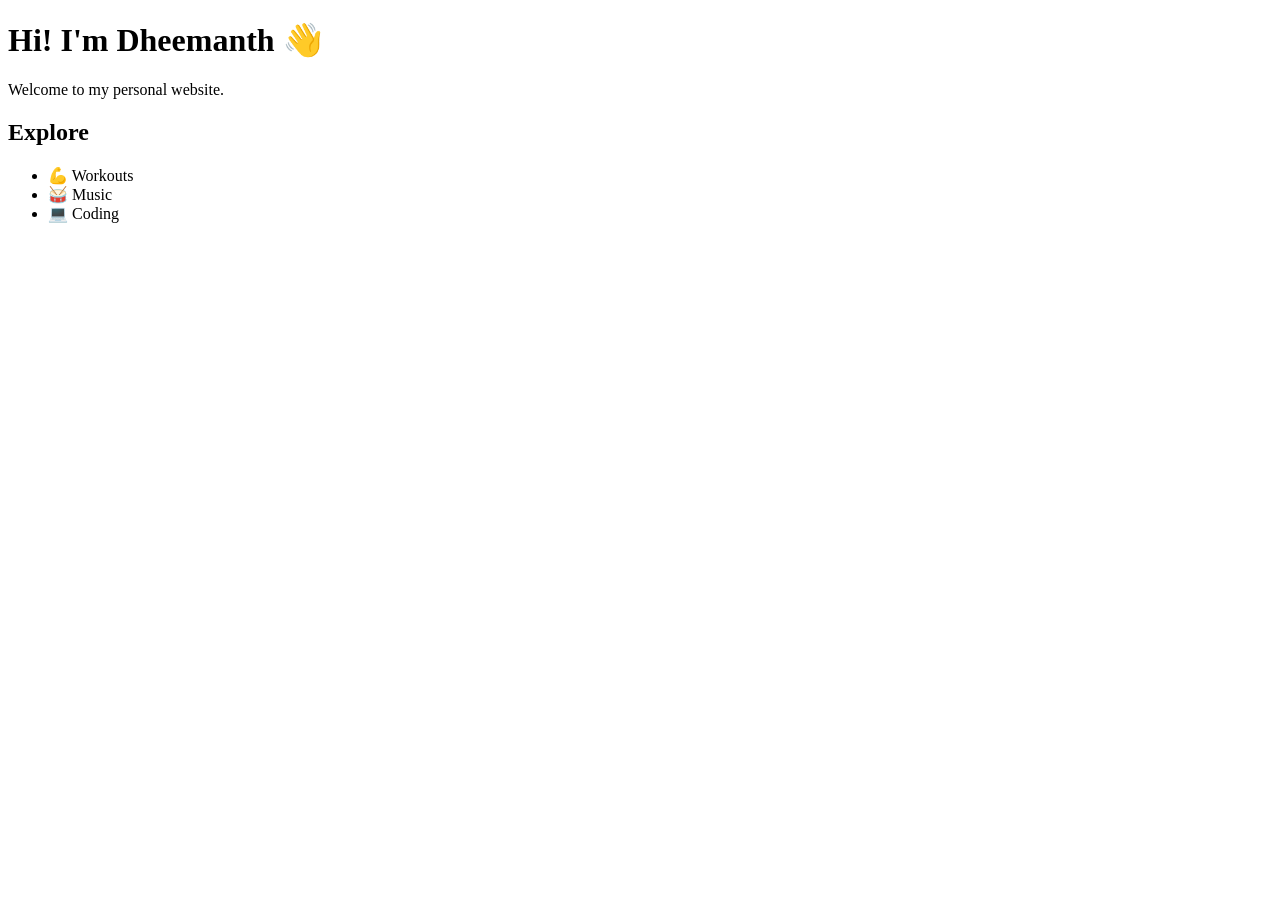
<file: index.html>
<!DOCTYPE html>
<html>
<head>
    <title>Dheemanth's Website</title>
</head>
<body>
    <h1>Hi! I'm Dheemanth 👋</h1>

    <p>Welcome to my personal website.</p>

    <h2>Explore</h2>

    <ul>
        <li>💪 Workouts</li>
        <li>🥁 Music</li>
        <li>💻 Coding</li>
    </ul>
</body>
</html>
</file>
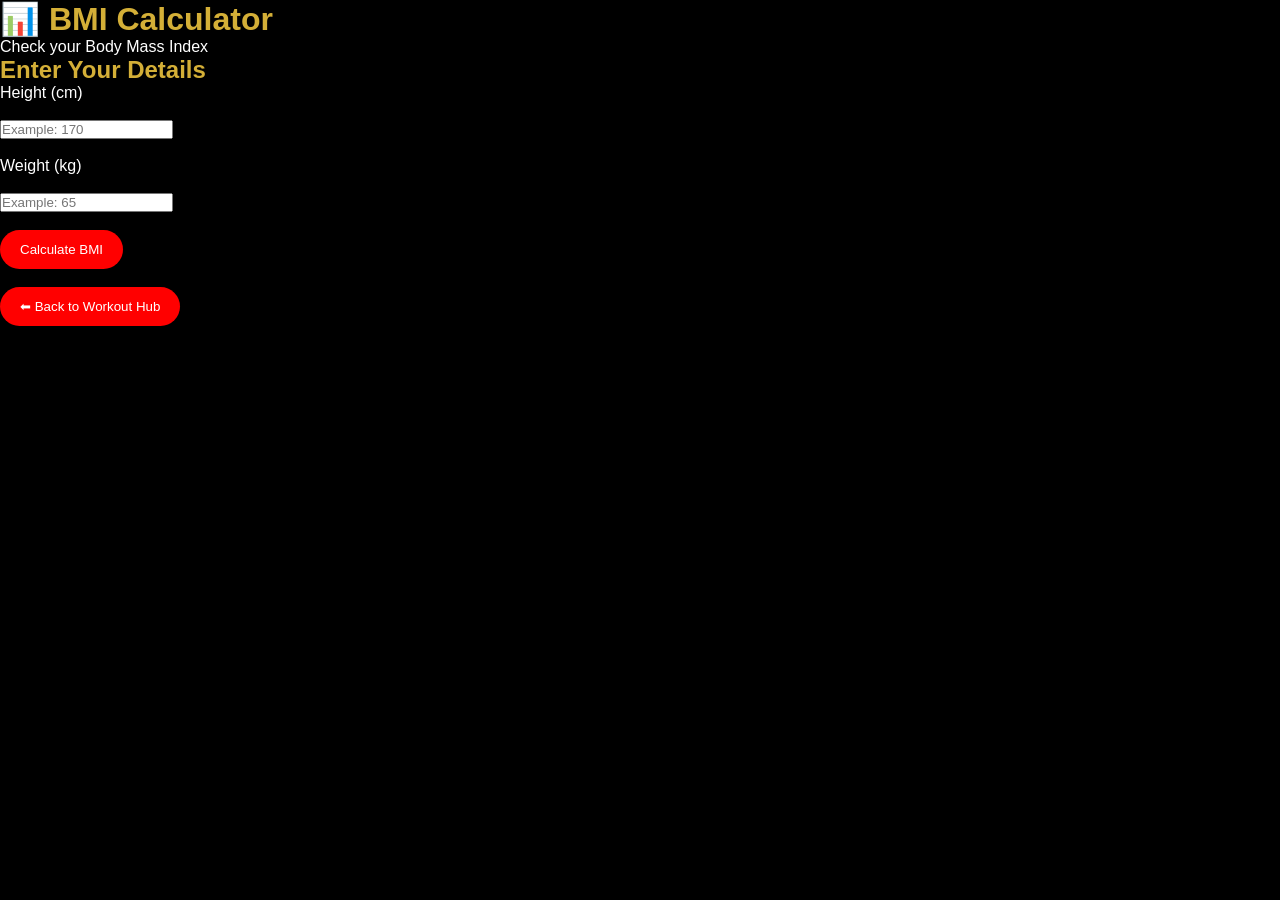
<file: bmi.html>
<!DOCTYPE html>
<html lang="en">
<head>
    <link rel="stylesheet" href="style.css">
</head>

<body>

<header>
    <h1>📊 BMI Calculator</h1>
    <p>Check your Body Mass Index</p>
</header>

<section>

    <h2>Enter Your Details</h2>

    <label>Height (cm)</label><br><br>
    <input type="number" id="height" placeholder="Example: 170"><br><br>

    <label>Weight (kg)</label><br><br>
    <input type="number" id="weight" placeholder="Example: 65"><br><br>

    <button onclick="calculateBMI()">Calculate BMI</button>

    <h2 id="result"></h2>

</section>

<br>

<a href="workout.html">
    <button>⬅ Back to Workout Hub</button>
</a>

<br><br>

<script>

function calculateBMI(){

    let height = document.getElementById("height").value;
    let weight = document.getElementById("weight").value;

    height = height / 100;

    let bmi = weight / (height * height);

    let message = "";

    if(bmi < 18.5){
        message = "Underweight 🟡";
    }
    else if(bmi < 25){
        message = "Normal Weight 🟢";
    }
    else if(bmi < 30){
        message = "Overweight 🟠";
    }
    else{
        message = "Obese 🔴";
    }

    document.getElementById("result").innerHTML =
    "Your BMI is <br><br><strong>" +
    bmi.toFixed(1) +
    "</strong><br><br>" +
    message;

}

</script>

</body>
</html>
</file>
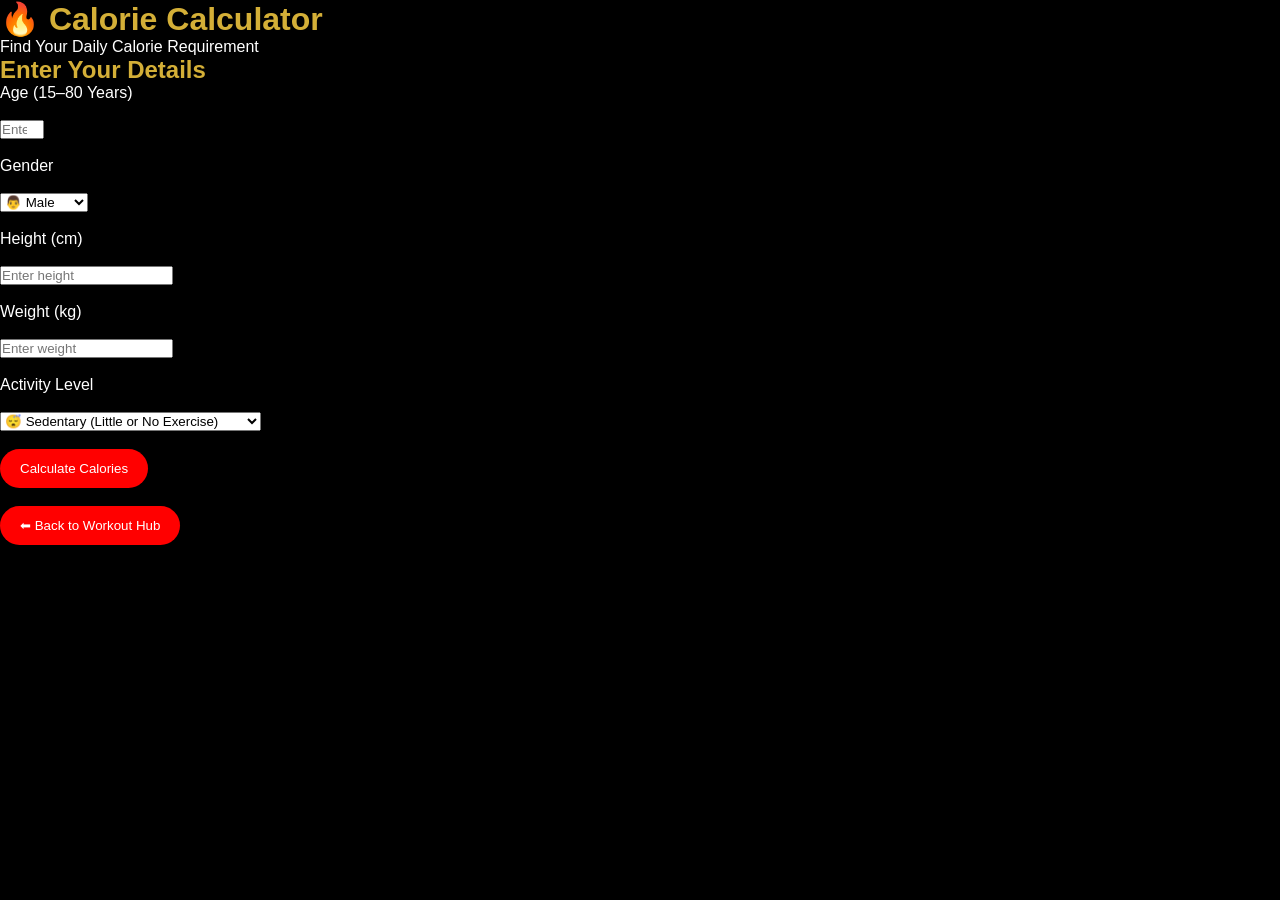
<file: calorie.html>
<!DOCTYPE html>
<html lang="en">
<head>
<meta charset="UTF-8">
<meta name="viewport" content="width=device-width, initial-scale=1.0">
<title>Calorie Calculator</title>
<link rel="stylesheet" href="style.css">
</head>

<body>

<header>
<h1>🔥 Calorie Calculator</h1>
<p>Find Your Daily Calorie Requirement</p>
</header>

<section>

<h2>Enter Your Details</h2>

<label>Age (15–80 Years)</label><br><br>
<input type="number" id="age" min="15" max="80" placeholder="Enter your age"><br><br>

<label>Gender</label><br><br>

<select id="gender">
<option value="male">👨 Male</option>
<option value="female">👩 Female</option>
</select>

<br><br>

<label>Height (cm)</label><br><br>
<input type="number" id="height" placeholder="Enter height"><br><br>

<label>Weight (kg)</label><br><br>
<input type="number" id="weight" placeholder="Enter weight"><br><br>

<label>Activity Level</label><br><br>

<select id="activity">
<option value="1.2">😴 Sedentary (Little or No Exercise)</option>
<option value="1.375">🚶 Light Exercise (1–3 Days/Week)</option>
<option value="1.55">🏃 Moderate Exercise (3–5 Days/Week)</option>
<option value="1.725">💪 Heavy Exercise (6–7 Days/Week)</option>
<option value="1.9">🏋 Athlete (Very Heavy Exercise)</option>
</select>

<br><br>

<button onclick="calculateCalories()">Calculate Calories</button>

<h2 id="result"></h2>

</section>

<br>

<a href="workout.html">
<button>⬅ Back to Workout Hub</button>
</a>

<br><br>

<script>

function calculateCalories(){

let age = parseInt(document.getElementById("age").value);

if(age < 15 || age > 80){
alert("Please enter an age between 15 and 80.");
return;
}

let gender = document.getElementById("gender").value;
let height = parseFloat(document.getElementById("height").value);
let weight = parseFloat(document.getElementById("weight").value);
let activity = parseFloat(document.getElementById("activity").value);

let bmr;

if(gender=="male"){
bmr=(10*weight)+(6.25*height)-(5*age)+5;
}
else{
bmr=(10*weight)+(6.25*height)-(5*age)-161;
}

let calories=Math.round(bmr*activity);

document.getElementById("result").innerHTML=
"<h3>🔥 Your Daily Calorie Requirement</h3>" +
"<h1>"+calories+" kcal/day</h1>";

}

</script>

</body>
</html>
</file>
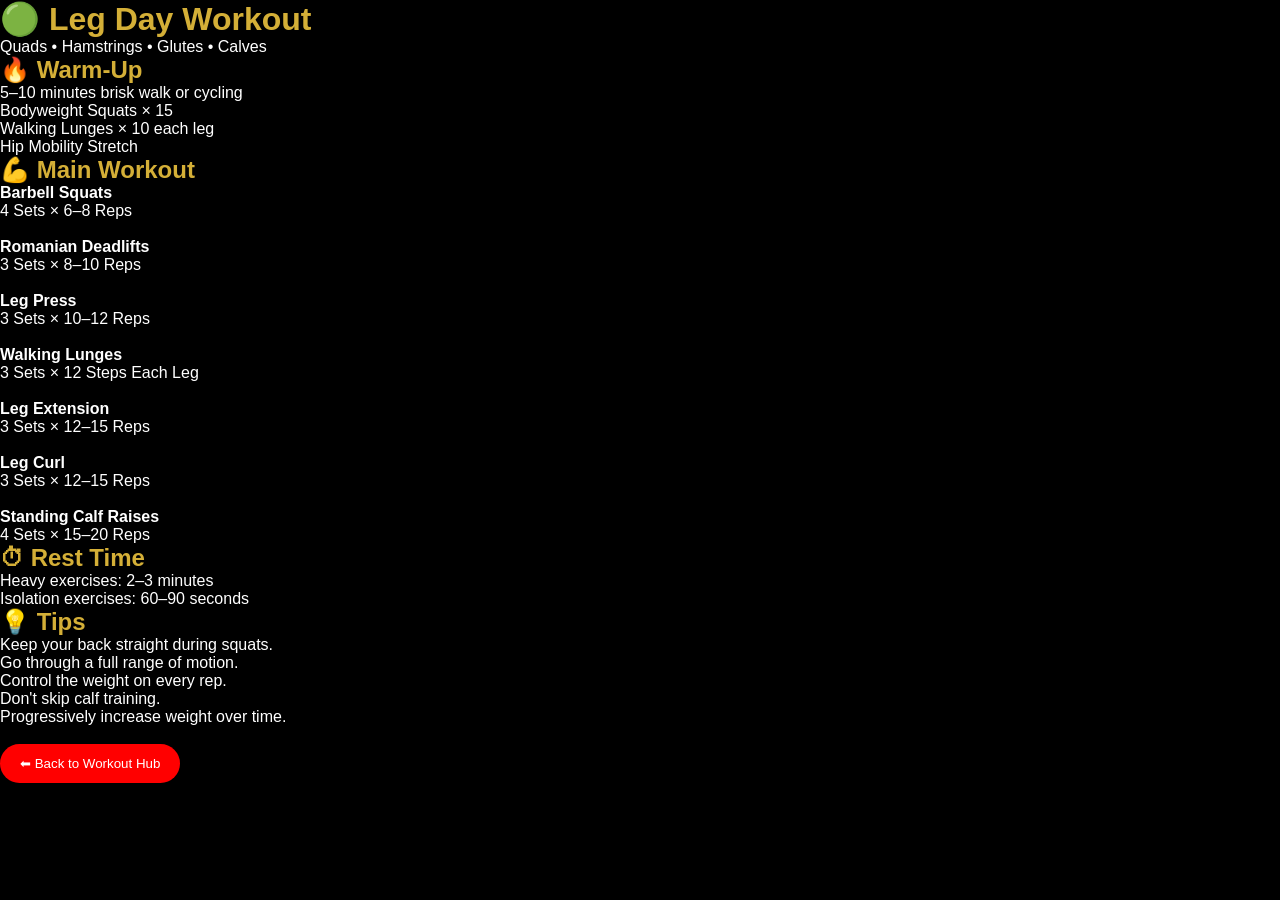
<file: diet.html>
<!DOCTYPE html>
<html lang="en">
<head>
    <meta charset="UTF-8">
    <meta name="viewport" content="width=device-width, initial-scale=1.0">
    <title>Leg Day Workout</title>
    <link rel="stylesheet" href="style.css">
</head>

<body>

<header>
    <h1>🟢 Leg Day Workout</h1>
    <p>Quads • Hamstrings • Glutes • Calves</p>
</header>

<section>

    <h2>🔥 Warm-Up</h2>

    <ul>
        <li>5–10 minutes brisk walk or cycling</li>
        <li>Bodyweight Squats × 15</li>
        <li>Walking Lunges × 10 each leg</li>
        <li>Hip Mobility Stretch</li>
    </ul>

</section>

<section>

    <h2>💪 Main Workout</h2>

    <ol>
        <li><strong>Barbell Squats</strong><br>
        4 Sets × 6–8 Reps</li><br>

        <li><strong>Romanian Deadlifts</strong><br>
        3 Sets × 8–10 Reps</li><br>

        <li><strong>Leg Press</strong><br>
        3 Sets × 10–12 Reps</li><br>

        <li><strong>Walking Lunges</strong><br>
        3 Sets × 12 Steps Each Leg</li><br>

        <li><strong>Leg Extension</strong><br>
        3 Sets × 12–15 Reps</li><br>

        <li><strong>Leg Curl</strong><br>
        3 Sets × 12–15 Reps</li><br>

        <li><strong>Standing Calf Raises</strong><br>
        4 Sets × 15–20 Reps</li>
    </ol>

</section>

<section>

    <h2>⏱ Rest Time</h2>

    <ul>
        <li>Heavy exercises: 2–3 minutes</li>
        <li>Isolation exercises: 60–90 seconds</li>
    </ul>

</section>

<section>

    <h2>💡 Tips</h2>

    <ul>
        <li>Keep your back straight during squats.</li>
        <li>Go through a full range of motion.</li>
        <li>Control the weight on every rep.</li>
        <li>Don't skip calf training.</li>
        <li>Progressively increase weight over time.</li>
    </ul>

</section>

<br>

<a href="workout.html">
    <button>⬅ Back to Workout Hub</button>
</a>

<br><br>

</body>
</html>
</file>
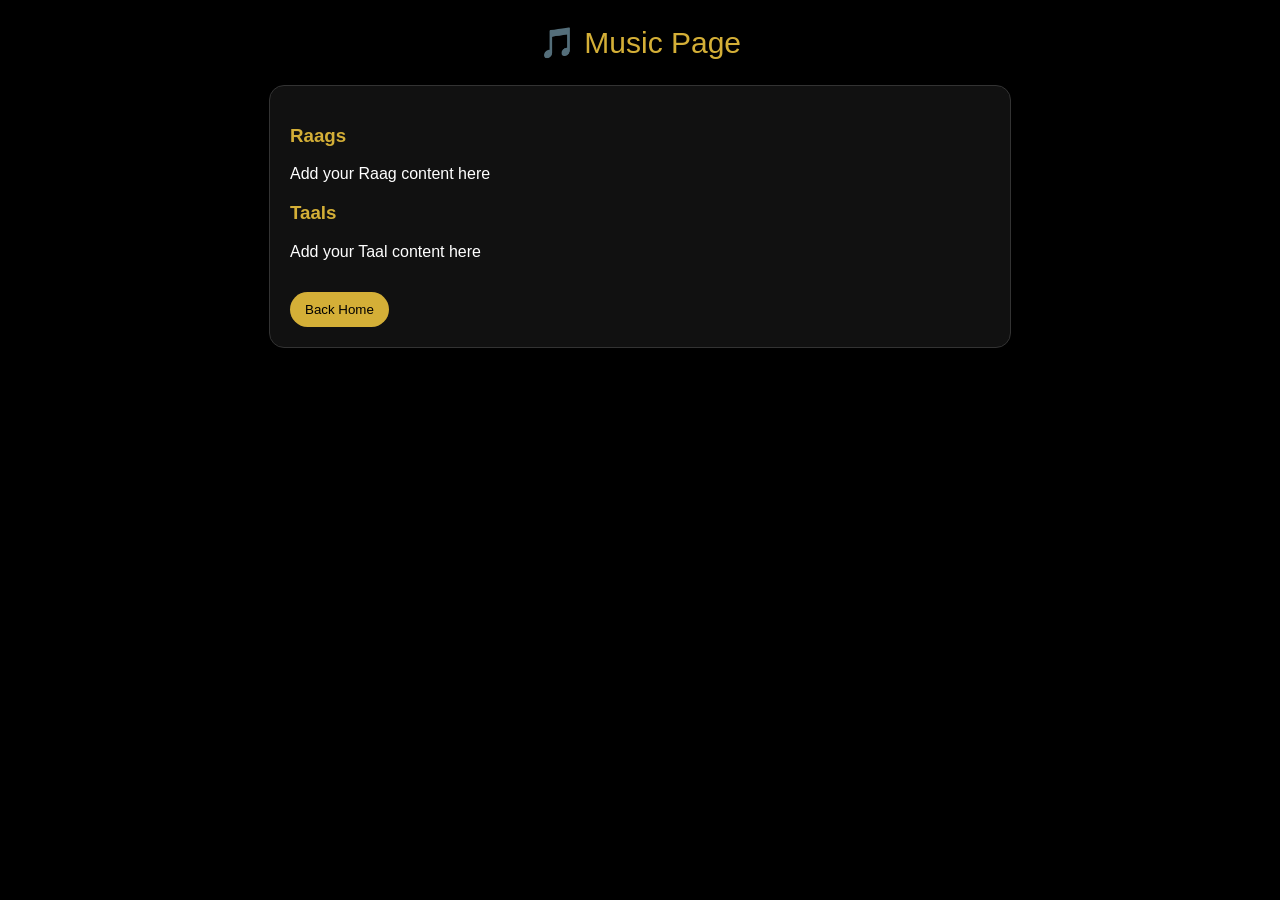
<file: music.html>
<!DOCTYPE html>
<html lang="en">
<head>
<meta charset="UTF-8">
<title>Music</title>

<style>
body {
    margin: 0;
    font-family: Arial;
    background: #000;
    color: white;
}

header {
    text-align: center;
    padding: 25px;
    color: #d4af37;
    font-size: 30px;
}

.box {
    max-width: 700px;
    margin: auto;
    background: #111;
    padding: 20px;
    border-radius: 15px;
    border: 1px solid #333;
}

h3 {
    color: #d4af37;
}

button {
    background: #d4af37;
    border: none;
    padding: 10px 15px;
    border-radius: 20px;
    cursor: pointer;
    margin-top: 15px;
}
</style>
</head>

<body>

<header>🎵 Music Page</header>

<div class="box">

<h3>Raags</h3>
<p>Add your Raag content here</p>

<h3>Taals</h3>
<p>Add your Taal content here</p>

<button onclick="location.href='index.html'">Back Home</button>

</div>

</body>
</html>
</file>
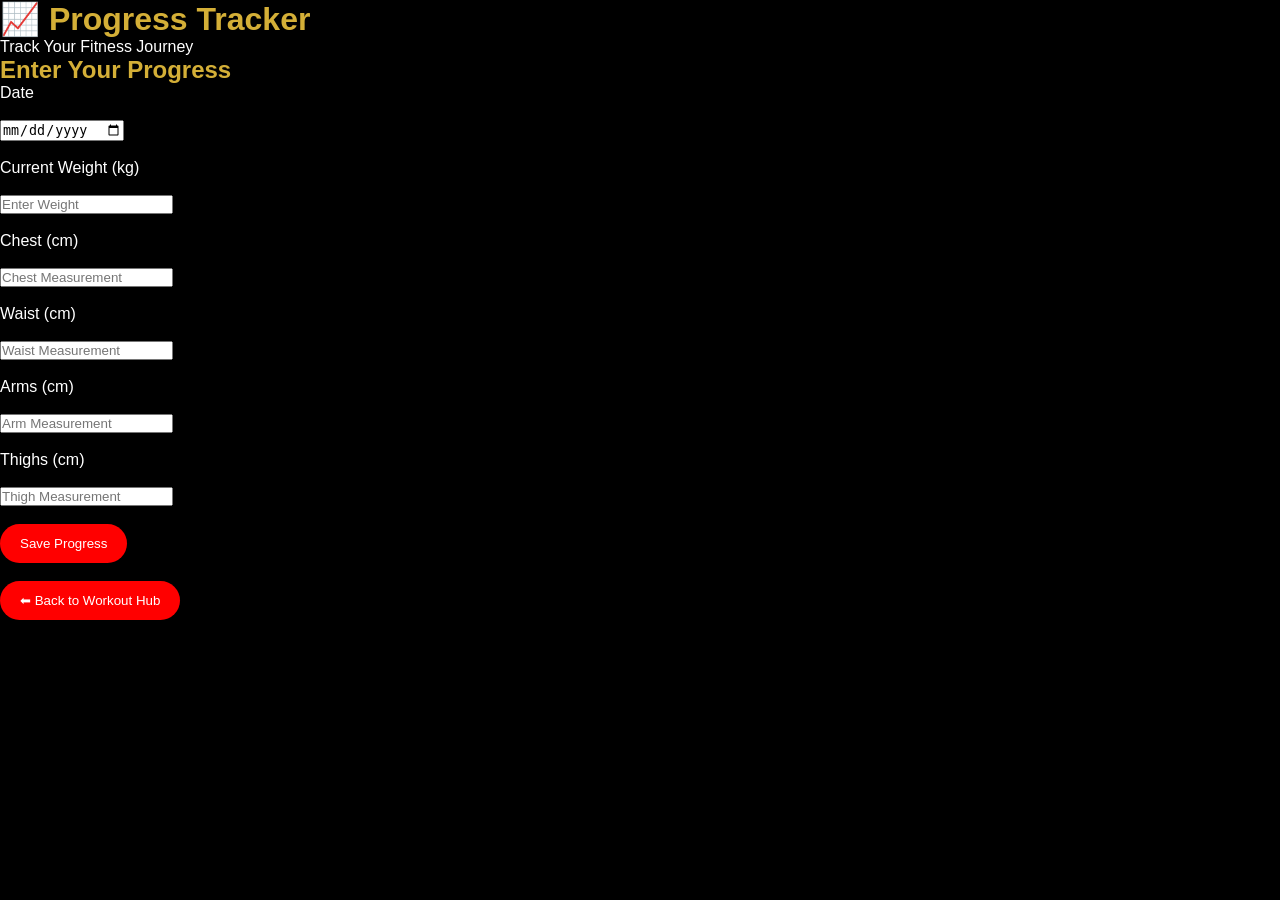
<file: progress.html>
<!DOCTYPE html>
<html lang="en">
<head>
<meta charset="UTF-8">
<meta name="viewport" content="width=device-width, initial-scale=1.0">
<title>Progress Tracker</title>
<link rel="stylesheet" href="style.css">
</head>

<body>

<header>
<h1>📈 Progress Tracker</h1>
<p>Track Your Fitness Journey</p>
</header>

<section>

<h2>Enter Your Progress</h2>

<label>Date</label><br><br>
<input type="date" id="date"><br><br>

<label>Current Weight (kg)</label><br><br>
<input type="number" id="weight" placeholder="Enter Weight"><br><br>

<label>Chest (cm)</label><br><br>
<input type="number" id="chest" placeholder="Chest Measurement"><br><br>

<label>Waist (cm)</label><br><br>
<input type="number" id="waist" placeholder="Waist Measurement"><br><br>

<label>Arms (cm)</label><br><br>
<input type="number" id="arms" placeholder="Arm Measurement"><br><br>

<label>Thighs (cm)</label><br><br>
<input type="number" id="thighs" placeholder="Thigh Measurement"><br><br>

<button onclick="saveProgress()">Save Progress</button>

<h2 id="result"></h2>

</section>

<br>

<a href="workout.html">
<button>⬅ Back to Workout Hub</button>
</a>

<br><br>

<script>

function saveProgress(){

let date=document.getElementById("date").value;
let weight=document.getElementById("weight").value;
let chest=document.getElementById("chest").value;
let waist=document.getElementById("waist").value;
let arms=document.getElementById("arms").value;
let thighs=document.getElementById("thighs").value;

document.getElementById("result").innerHTML=
"<h3>✅ Progress Saved</h3>" +
"<p><strong>Date:</strong> "+date+"</p>" +
"<p><strong>Weight:</strong> "+weight+" kg</p>" +
"<p><strong>Chest:</strong> "+chest+" cm</p>" +
"<p><strong>Waist:</strong> "+waist+" cm</p>" +
"<p><strong>Arms:</strong> "+arms+" cm</p>" +
"<p><strong>Thighs:</strong> "+thighs+" cm</p>";

}

</script>

</body>
</html>
</file>
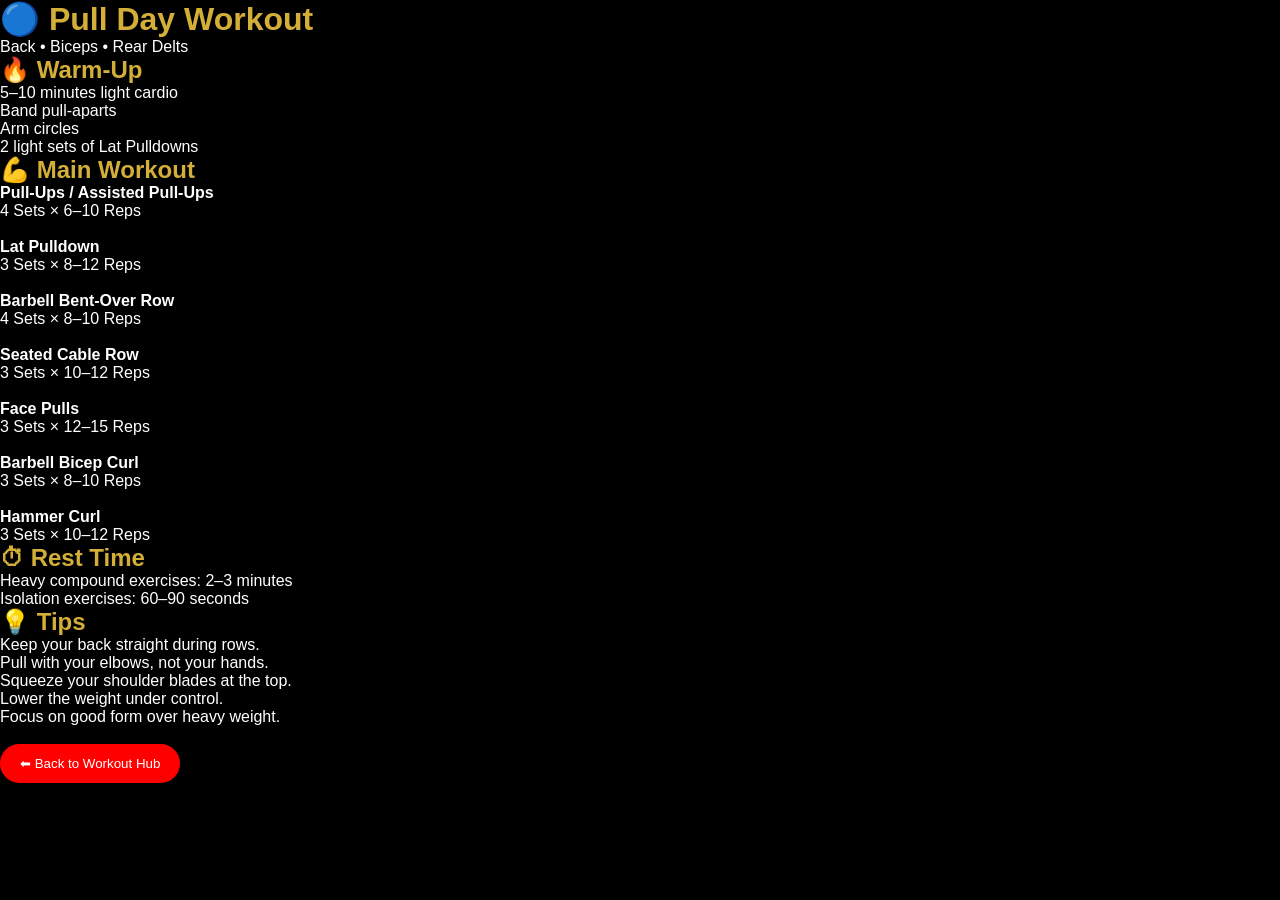
<file: pull.html>
<!DOCTYPE html>
<html lang="en">
<head>
    <meta charset="UTF-8">
    <meta name="viewport" content="width=device-width, initial-scale=1.0">
    <title>Pull Day Workout</title>
    <link rel="stylesheet" href="style.css">
</head>

<body>

<header>
    <h1>🔵 Pull Day Workout</h1>
    <p>Back • Biceps • Rear Delts</p>
</header>

<section>

    <h2>🔥 Warm-Up</h2>

    <ul>
        <li>5–10 minutes light cardio</li>
        <li>Band pull-aparts</li>
        <li>Arm circles</li>
        <li>2 light sets of Lat Pulldowns</li>
    </ul>

</section>

<section>

    <h2>💪 Main Workout</h2>

    <ol>
        <li><strong>Pull-Ups / Assisted Pull-Ups</strong><br>
        4 Sets × 6–10 Reps</li><br>

        <li><strong>Lat Pulldown</strong><br>
        3 Sets × 8–12 Reps</li><br>

        <li><strong>Barbell Bent-Over Row</strong><br>
        4 Sets × 8–10 Reps</li><br>

        <li><strong>Seated Cable Row</strong><br>
        3 Sets × 10–12 Reps</li><br>

        <li><strong>Face Pulls</strong><br>
        3 Sets × 12–15 Reps</li><br>

        <li><strong>Barbell Bicep Curl</strong><br>
        3 Sets × 8–10 Reps</li><br>

        <li><strong>Hammer Curl</strong><br>
        3 Sets × 10–12 Reps</li>
    </ol>

</section>

<section>

    <h2>⏱ Rest Time</h2>

    <ul>
        <li>Heavy compound exercises: 2–3 minutes</li>
        <li>Isolation exercises: 60–90 seconds</li>
    </ul>

</section>

<section>

    <h2>💡 Tips</h2>

    <ul>
        <li>Keep your back straight during rows.</li>
        <li>Pull with your elbows, not your hands.</li>
        <li>Squeeze your shoulder blades at the top.</li>
        <li>Lower the weight under control.</li>
        <li>Focus on good form over heavy weight.</li>
    </ul>

</section>

<br>

<a href="workout.html">
    <button>⬅ Back to Workout Hub</button>
</a>

<br><br>

</body>
</html>
</file>
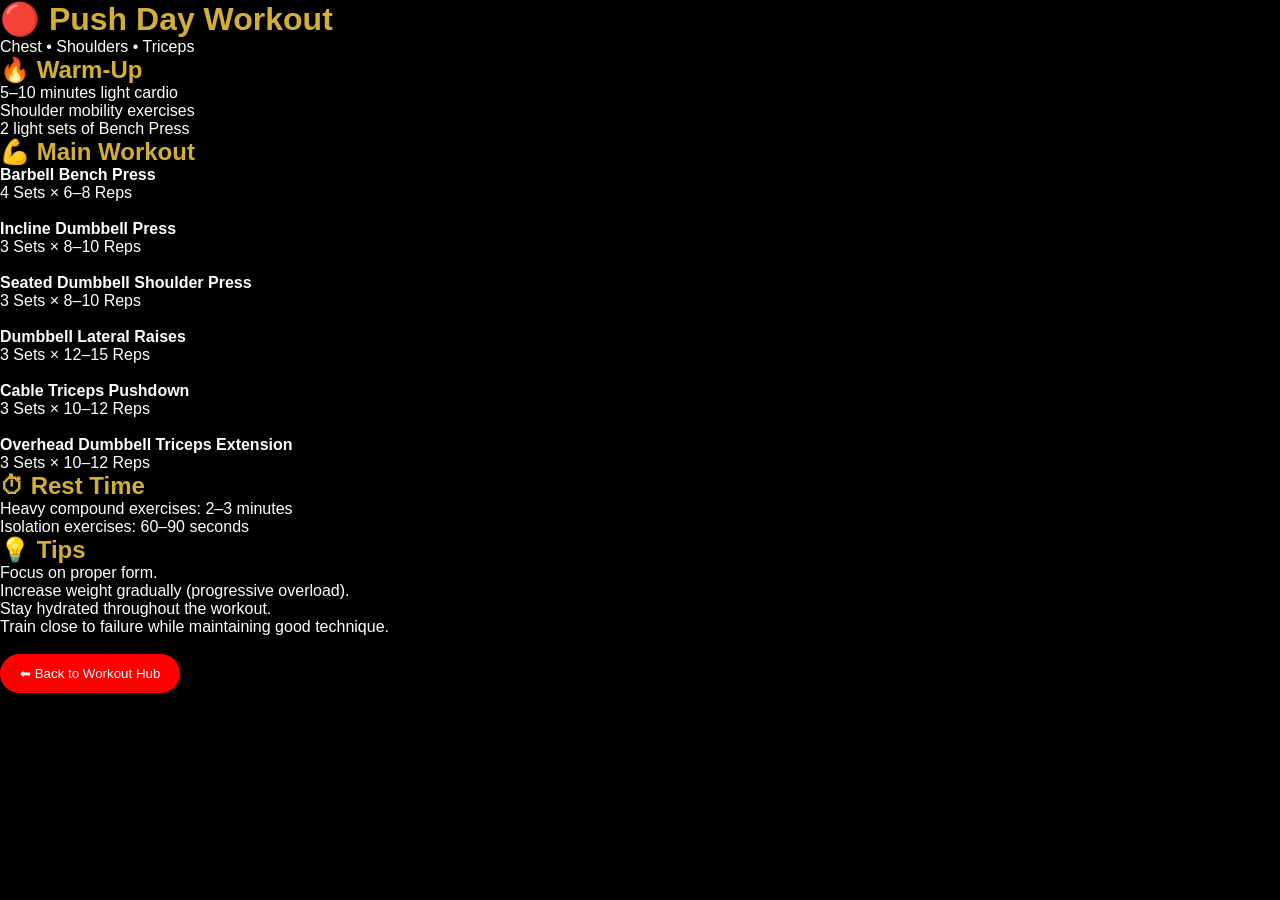
<file: push.html>
<!DOCTYPE html>
<html lang="en">
<head>
    <meta charset="UTF-8">
    <meta name="viewport" content="width=device-width, initial-scale=1.0">
    <title>Push Day Workout</title>
    <link rel="stylesheet" href="style.css">
</head>

<body>

<header>
    <h1>🔴 Push Day Workout</h1>
    <p>Chest • Shoulders • Triceps</p>
</header>

<section>

    <h2>🔥 Warm-Up</h2>
    <ul>
        <li>5–10 minutes light cardio</li>
        <li>Shoulder mobility exercises</li>
        <li>2 light sets of Bench Press</li>
    </ul>

</section>

<section>

    <h2>💪 Main Workout</h2>

    <ol>
        <li><strong>Barbell Bench Press</strong><br>
        4 Sets × 6–8 Reps</li><br>

        <li><strong>Incline Dumbbell Press</strong><br>
        3 Sets × 8–10 Reps</li><br>

        <li><strong>Seated Dumbbell Shoulder Press</strong><br>
        3 Sets × 8–10 Reps</li><br>

        <li><strong>Dumbbell Lateral Raises</strong><br>
        3 Sets × 12–15 Reps</li><br>

        <li><strong>Cable Triceps Pushdown</strong><br>
        3 Sets × 10–12 Reps</li><br>

        <li><strong>Overhead Dumbbell Triceps Extension</strong><br>
        3 Sets × 10–12 Reps</li>
    </ol>

</section>

<section>

    <h2>⏱ Rest Time</h2>

    <ul>
        <li>Heavy compound exercises: 2–3 minutes</li>
        <li>Isolation exercises: 60–90 seconds</li>
    </ul>

</section>

<section>

    <h2>💡 Tips</h2>

    <ul>
        <li>Focus on proper form.</li>
        <li>Increase weight gradually (progressive overload).</li>
        <li>Stay hydrated throughout the workout.</li>
        <li>Train close to failure while maintaining good technique.</li>
    </ul>

</section>

<br>

<a href="workout.html">
    <button>⬅ Back to Workout Hub</button>
</a>

<br><br>

</body>
</html>
</file>
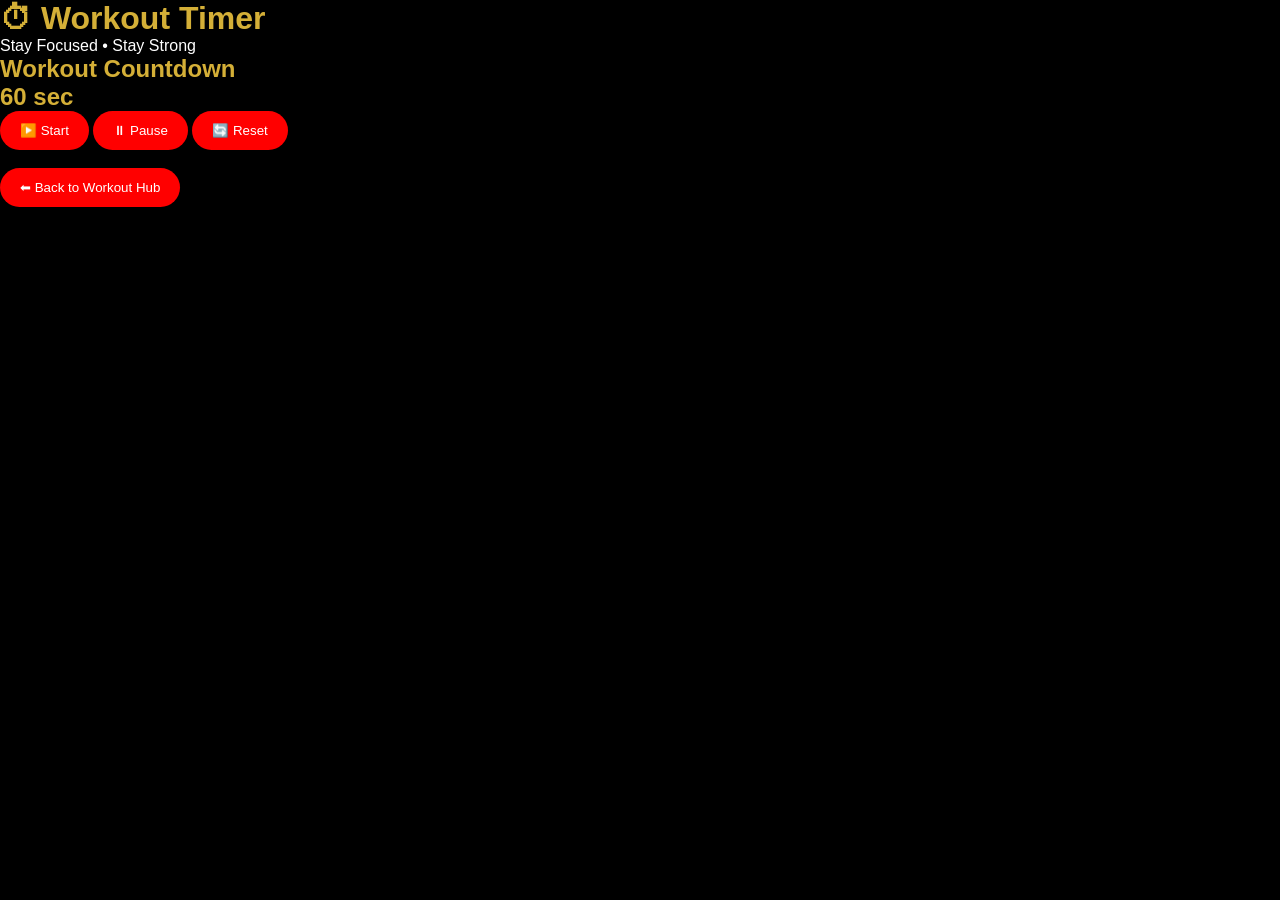
<file: timer.html>
<!DOCTYPE html>
<html lang="en">
<head>
<meta charset="UTF-8">
<meta name="viewport" content="width=device-width, initial-scale=1.0">
<title>Workout Timer</title>
<link rel="stylesheet" href="style.css">
</head>

<body>

<header>
<h1>⏱ Workout Timer</h1>
<p>Stay Focused • Stay Strong</p>
</header>

<section>

<h2>Workout Countdown</h2>

<h1 id="timer">60</h1>

<button onclick="startTimer()">▶️ Start</button>

<button onclick="pauseTimer()">⏸ Pause</button>

<button onclick="resetTimer()">🔄 Reset</button>

</section>

<br>

<a href="workout.html">
<button>⬅ Back to Workout Hub</button>
</a>

<br><br>

<script>

let time = 60;
let timer;
let running = false;

function updateDisplay(){
document.getElementById("timer").innerHTML = time + " sec";
}

function startTimer(){

if(running) return;

running = true;

timer = setInterval(function(){

if(time > 0){
time--;
updateDisplay();
}
else{
clearInterval(timer);
running = false;
alert("🎉 Time's Up! Great Job!");
}

},1000);

}

function pauseTimer(){

clearInterval(timer);
running = false;

}

function resetTimer(){

clearInterval(timer);
running = false;
time = 60;
updateDisplay();

}

updateDisplay();

</script>

</body>
</html>
</file>
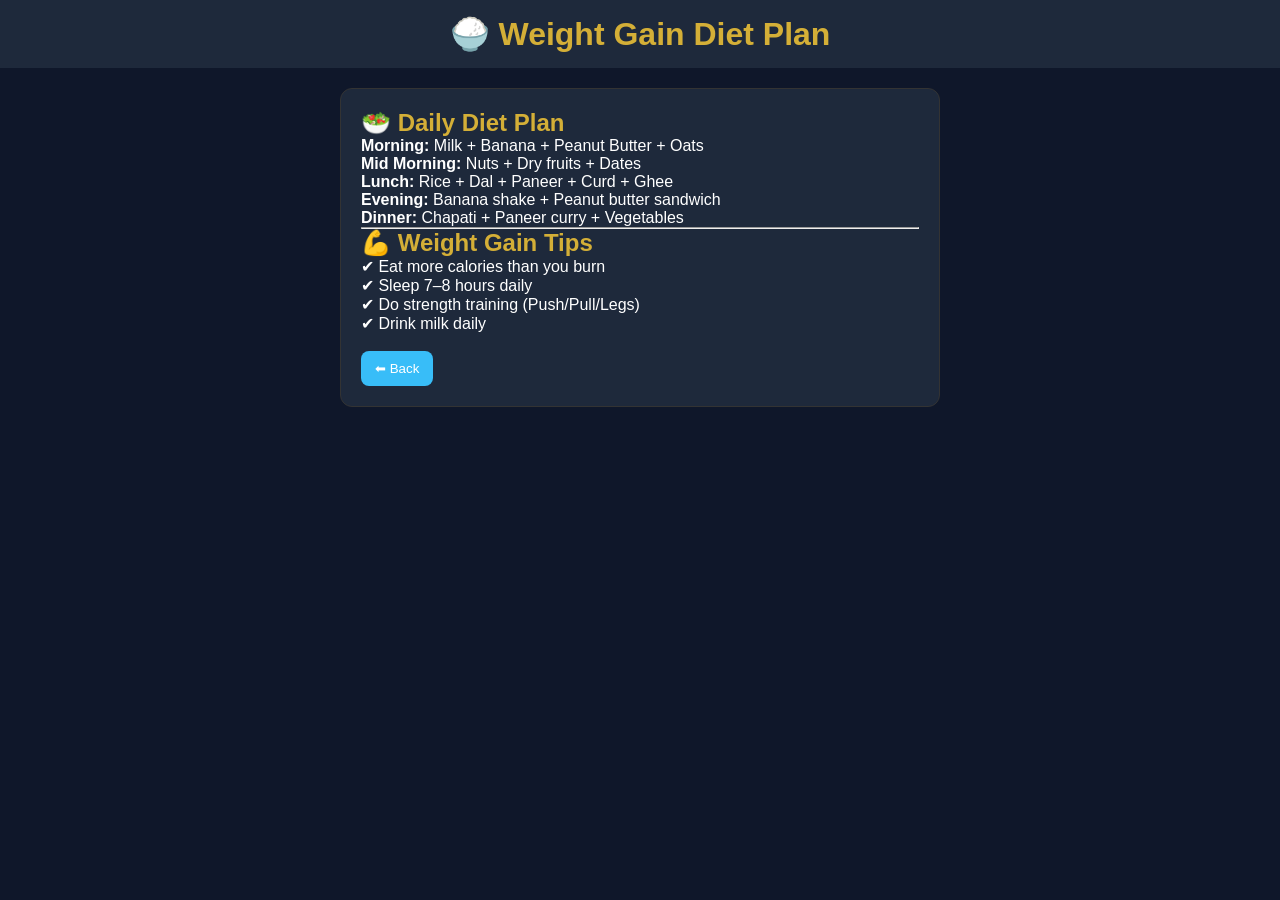
<file: weightgain.html>
<!DOCTYPE html>
<html lang="en">
<head> 
    <link rel="stylesheet" href="style.css">
<meta charset="UTF-8">
<title>Weight Gain Diet</title>
</head>

<style>
body {
    margin: 0;
    font-family: Arial;
    background: #0f172a;
    color: white;
}

/* HEADER */
header {
    background: #1e293b;
    padding: 15px;
    text-align: center;
}

/* CARD */
.card {
    background: #1e293b;
    margin: 20px auto;
    padding: 20px;
    max-width: 600px;
    border-radius: 12px;
}

/* BUTTON */
button {
    background: #38bdf8;
    border: none;
    padding: 10px 14px;
    border-radius: 8px;
    cursor: pointer;
}

button:hover {
    background: #0ea5e9;
}
</style>
</head>

<body>

<header>
<h1>🍚 Weight Gain Diet Plan</h1>
</header>

<div class="card">

<h2>🥗 Daily Diet Plan</h2>

<p><b>Morning:</b> Milk + Banana + Peanut Butter + Oats</p>

<p><b>Mid Morning:</b> Nuts + Dry fruits + Dates</p>

<p><b>Lunch:</b> Rice + Dal + Paneer + Curd + Ghee</p>

<p><b>Evening:</b> Banana shake + Peanut butter sandwich</p>

<p><b>Dinner:</b> Chapati + Paneer curry + Vegetables</p>

<hr>

<h2>💪 Weight Gain Tips</h2>

<p>✔ Eat more calories than you burn</p>
<p>✔ Sleep 7–8 hours daily</p>
<p>✔ Do strength training (Push/Pull/Legs)</p>
<p>✔ Drink milk daily</p>

<br>

<button onclick="history.back()">⬅ Back</button>

</div>

</body>
</html>
</file>
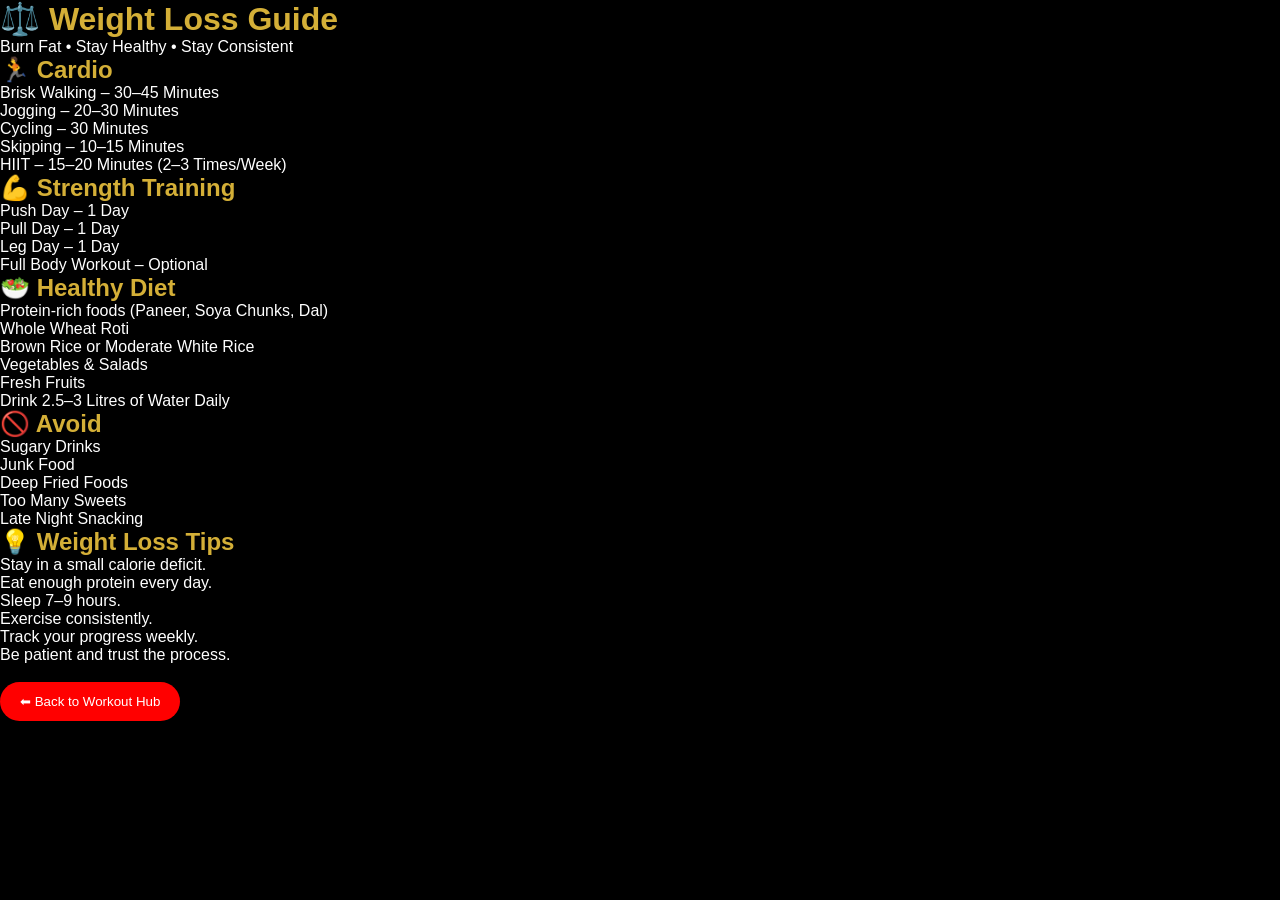
<file: weightloss.html>
<!DOCTYPE html>
<html lang="en">
<head>
    <meta charset="UTF-8">
    <meta name="viewport" content="width=device-width, initial-scale=1.0">
    <title>Weight Loss Guide</title>
    <link rel="stylesheet" href="style.css">
</head>

<body>

<header>
    <h1>⚖️ Weight Loss Guide</h1>
    <p>Burn Fat • Stay Healthy • Stay Consistent</p>
</header>

<section>

<h2>🏃 Cardio</h2>

<ul>
<li>Brisk Walking – 30–45 Minutes</li>
<li>Jogging – 20–30 Minutes</li>
<li>Cycling – 30 Minutes</li>
<li>Skipping – 10–15 Minutes</li>
<li>HIIT – 15–20 Minutes (2–3 Times/Week)</li>
</ul>

</section>

<section>

<h2>💪 Strength Training</h2>

<ul>
<li>Push Day – 1 Day</li>
<li>Pull Day – 1 Day</li>
<li>Leg Day – 1 Day</li>
<li>Full Body Workout – Optional</li>
</ul>

</section>

<section>

<h2>🥗 Healthy Diet</h2>

<ul>
<li>Protein-rich foods (Paneer, Soya Chunks, Dal)</li>
<li>Whole Wheat Roti</li>
<li>Brown Rice or Moderate White Rice</li>
<li>Vegetables & Salads</li>
<li>Fresh Fruits</li>
<li>Drink 2.5–3 Litres of Water Daily</li>
</ul>

</section>

<section>

<h2>🚫 Avoid</h2>

<ul>
<li>Sugary Drinks</li>
<li>Junk Food</li>
<li>Deep Fried Foods</li>
<li>Too Many Sweets</li>
<li>Late Night Snacking</li>
</ul>

</section>

<section>

<h2>💡 Weight Loss Tips</h2>

<ul>
<li>Stay in a small calorie deficit.</li>
<li>Eat enough protein every day.</li>
<li>Sleep 7–9 hours.</li>
<li>Exercise consistently.</li>
<li>Track your progress weekly.</li>
<li>Be patient and trust the process.</li>
</ul>

</section>

<br>

<a href="workout.html">
<button>⬅ Back to Workout Hub</button>
</a>

<br><br>

</body>
</html>
</file>
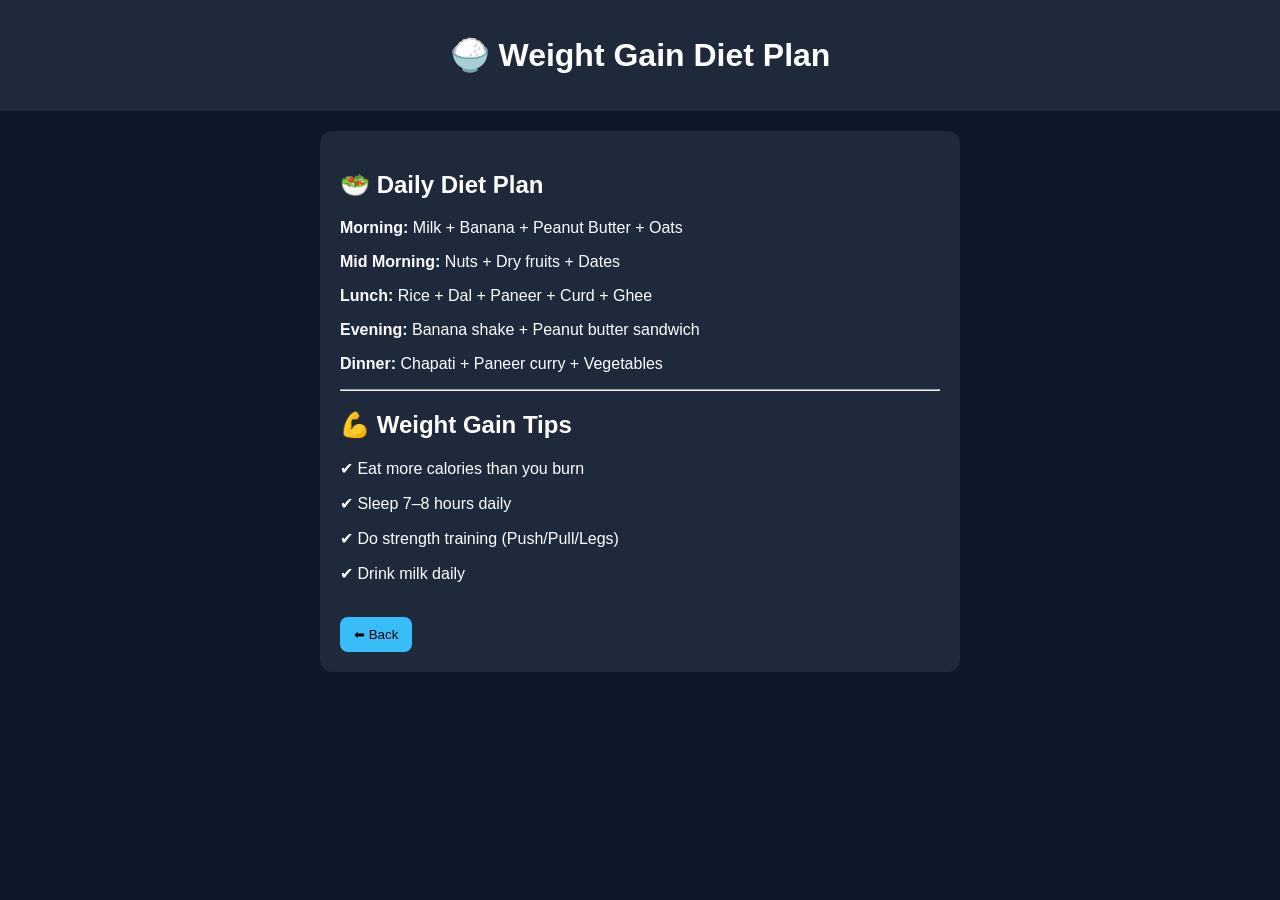
<file: weighttgain.html>
<!DOCTYPE html>
<html lang="en">
<head>
<meta charset="UTF-8">
<title>Weight Gain Diet</title>

<style>
body {
    margin: 0;
    font-family: Arial;
    background: #0f172a;
    color: white;
}

/* HEADER */
header {
    background: #1e293b;
    padding: 15px;
    text-align: center;
}

/* CARD */
.card {
    background: #1e293b;
    margin: 20px auto;
    padding: 20px;
    max-width: 600px;
    border-radius: 12px;
}

/* BUTTON */
button {
    background: #38bdf8;
    border: none;
    padding: 10px 14px;
    border-radius: 8px;
    cursor: pointer;
}

button:hover {
    background: #0ea5e9;
}
</style>
</head>

<body>

<header>
<h1>🍚 Weight Gain Diet Plan</h1>
</header>

<div class="card">

<h2>🥗 Daily Diet Plan</h2>

<p><b>Morning:</b> Milk + Banana + Peanut Butter + Oats</p>

<p><b>Mid Morning:</b> Nuts + Dry fruits + Dates</p>

<p><b>Lunch:</b> Rice + Dal + Paneer + Curd + Ghee</p>

<p><b>Evening:</b> Banana shake + Peanut butter sandwich</p>

<p><b>Dinner:</b> Chapati + Paneer curry + Vegetables</p>

<hr>

<h2>💪 Weight Gain Tips</h2>

<p>✔ Eat more calories than you burn</p>
<p>✔ Sleep 7–8 hours daily</p>
<p>✔ Do strength training (Push/Pull/Legs)</p>
<p>✔ Drink milk daily</p>

<br>

<button onclick="history.back()">⬅ Back</button>

</div>

</body>
</html>
</file>
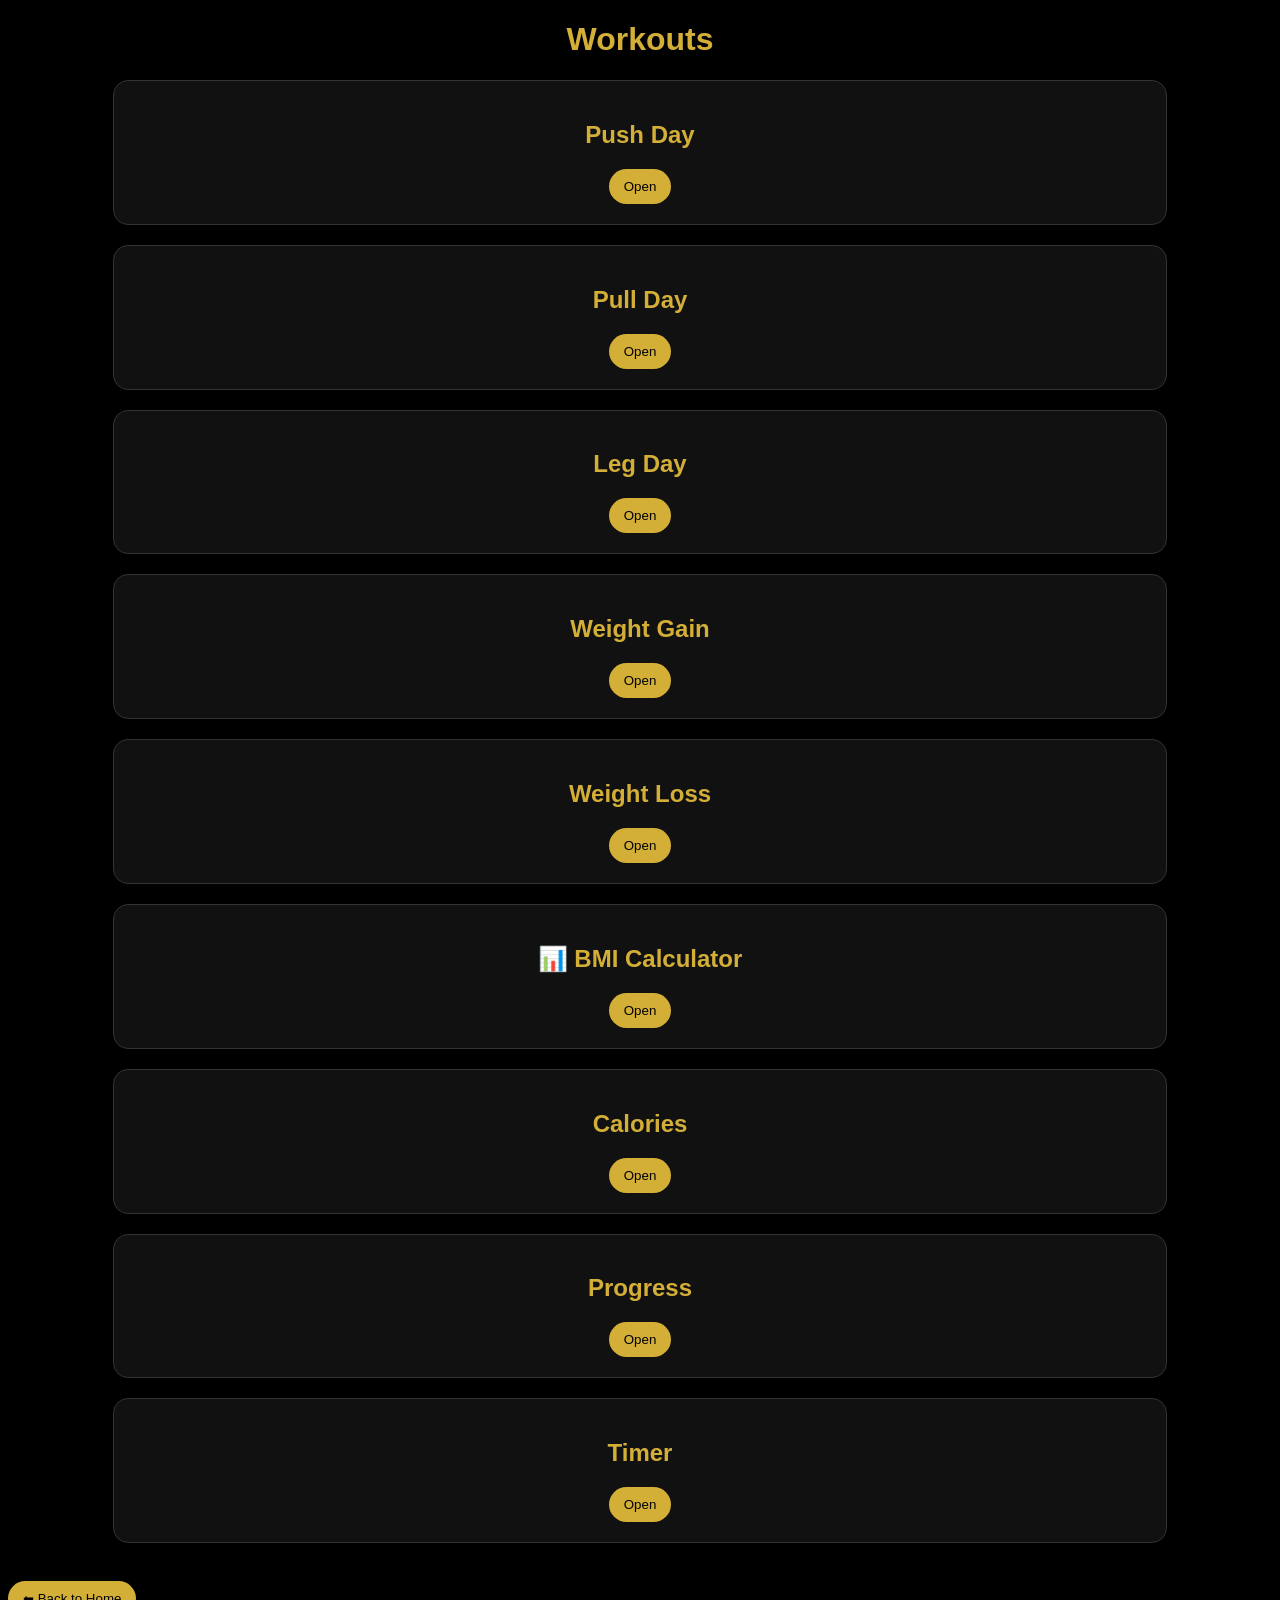
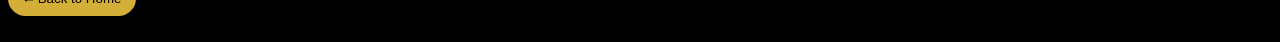
<file: workout.html>
<!DOCTYPE html>
<html>
<head>
<title>Workouts</title>
<style>
body { background:#000; color:white; font-family:Arial; }

.card {
    background:#111;
    margin:20px auto;
    padding:20px;
    width:80%;
    border-radius:15px;
    border:1px solid #333;
    text-align:center;
}

h2 { color:#d4af37; }

button {
    background:#d4af37;
    padding:10px 15px;
    border:none;
    border-radius:20px;
}
</style>
</head>

<body>

<h1 style="text-align:center;color:#d4af37;">Workouts</h1>

<div class="card">
<h2>Push Day</h2>
<button onclick="location.href='push.html'">Open</button>
</div>

<div class="card">
<h2>Pull Day</h2>
<button onclick="location.href='pull.html'">Open</button>
</div>

<div class="card">
<h2>Leg Day</h2>
<button onclick="location.href='legs.html'">Open</button>
</div>

<div class="card">
<h2>Weight Gain</h2>
<button onclick="location.href='weightgain.html'">Open</button>
</div>

<div class="card">
<h2>Weight Loss</h2>
<button onclick="location.href='weightloss.html'">Open</button>
</div>

<div class="card">
<h2>📊 BMI Calculator</h2>
<button onclick="location.href='bmi.html'">Open</button>
</div>

<div class="card">
<h2>Calories</h2>
<button onclick="location.href='calorie.html'">Open</button>
</div>

<div class="card">
<h2>Progress</h2>
<button onclick="location.href='progress.html'">Open</button>
</div>

<div class="card">
<h2>Timer</h2>
<button onclick="location.href='timer.html'">Open</button>
</div>

    <br>

<a href="workout.html">
    <button>⬅ Back to Home</button>
</a>

<br><br>
</body>
</html>
</file>
<file: style.css>
:root {
    --bg: #000;
    --card: #111;
    --gold: #d4af37;
}

/* GLOBAL RESET */
* {
    margin: 0;
    padding: 0;
    box-sizing: border-box;
}

body {
    background: var(--bg);
    color: white;
    font-family: Arial;
}

/* HEADINGS */
h1, h2, h3 {
    color: var(--gold);
}

/* ================= CARDS ================= */
.card {
    background: var(--card);
    border: 1px solid #333;
    padding: 20px;
    border-radius: 15px;
    width: 80%;
    max-width: 600px;
    margin: 20px auto;
    position: relative;
    overflow: hidden;
    transition: 0.3s;
}

/* GOLD SIDE LIGHT */
.card::before {
    content: "";
    position: absolute;
    top: 0;
    left: -130%;
    width: 130%;
    height: 100%;
    background: linear-gradient(
        120deg,
        transparent,
        rgba(212,175,55,0.25),
        transparent
    );
    transition: 0.7s;
}

.card:hover::before {
    left: 130%;
}

.card:hover {
    transform: scale(1.05);
    box-shadow: 0 0 30px rgba(212,175,55,0.6);
    border-color: var(--gold);
}

/* ================= BUTTONS ================= */
button {
    background: red;
    color: white;
    border: none;
    padding: 12px 20px;
    border-radius: 25px;
    cursor: pointer;
    position: relative;
    overflow: hidden;
    transition: 0.3s;
}

/* BUTTON GOLD SWIPE */
button::before {
    content: "";
    position: absolute;
    top: 0;
    left: -130%;
    width: 130%;
    height: 100%;
    background: linear-gradient(
        120deg,
        transparent,
        rgba(212,175,55,0.5),
        transparent
    );
    transition: 0.6s;
}

button:hover::before {
    left: 130%;
}

button:hover {
    transform: scale(1.08);
}

/* HERO */
.hero {
    height: 100vh;
    display: flex;
    justify-content: center;
    align-items: center;
    flex-direction: column;
    text-align: center;
}
</file>
